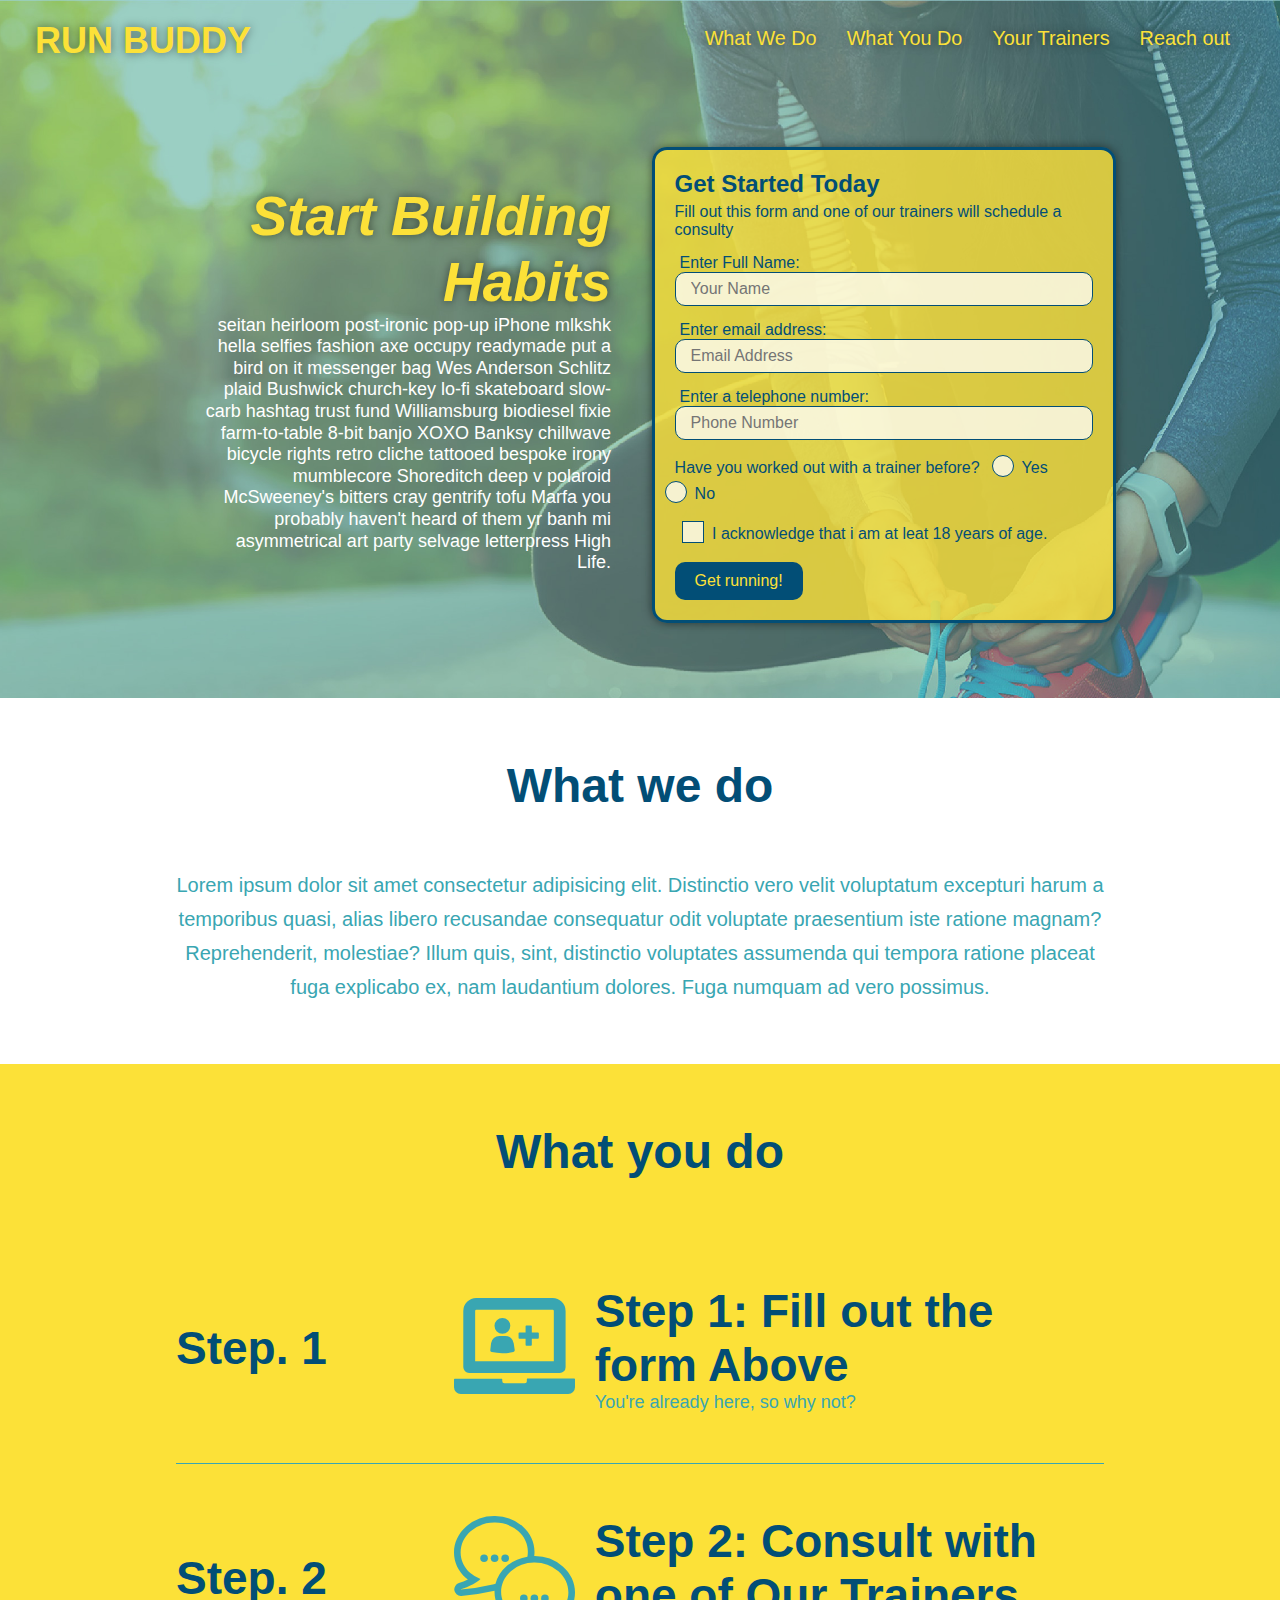
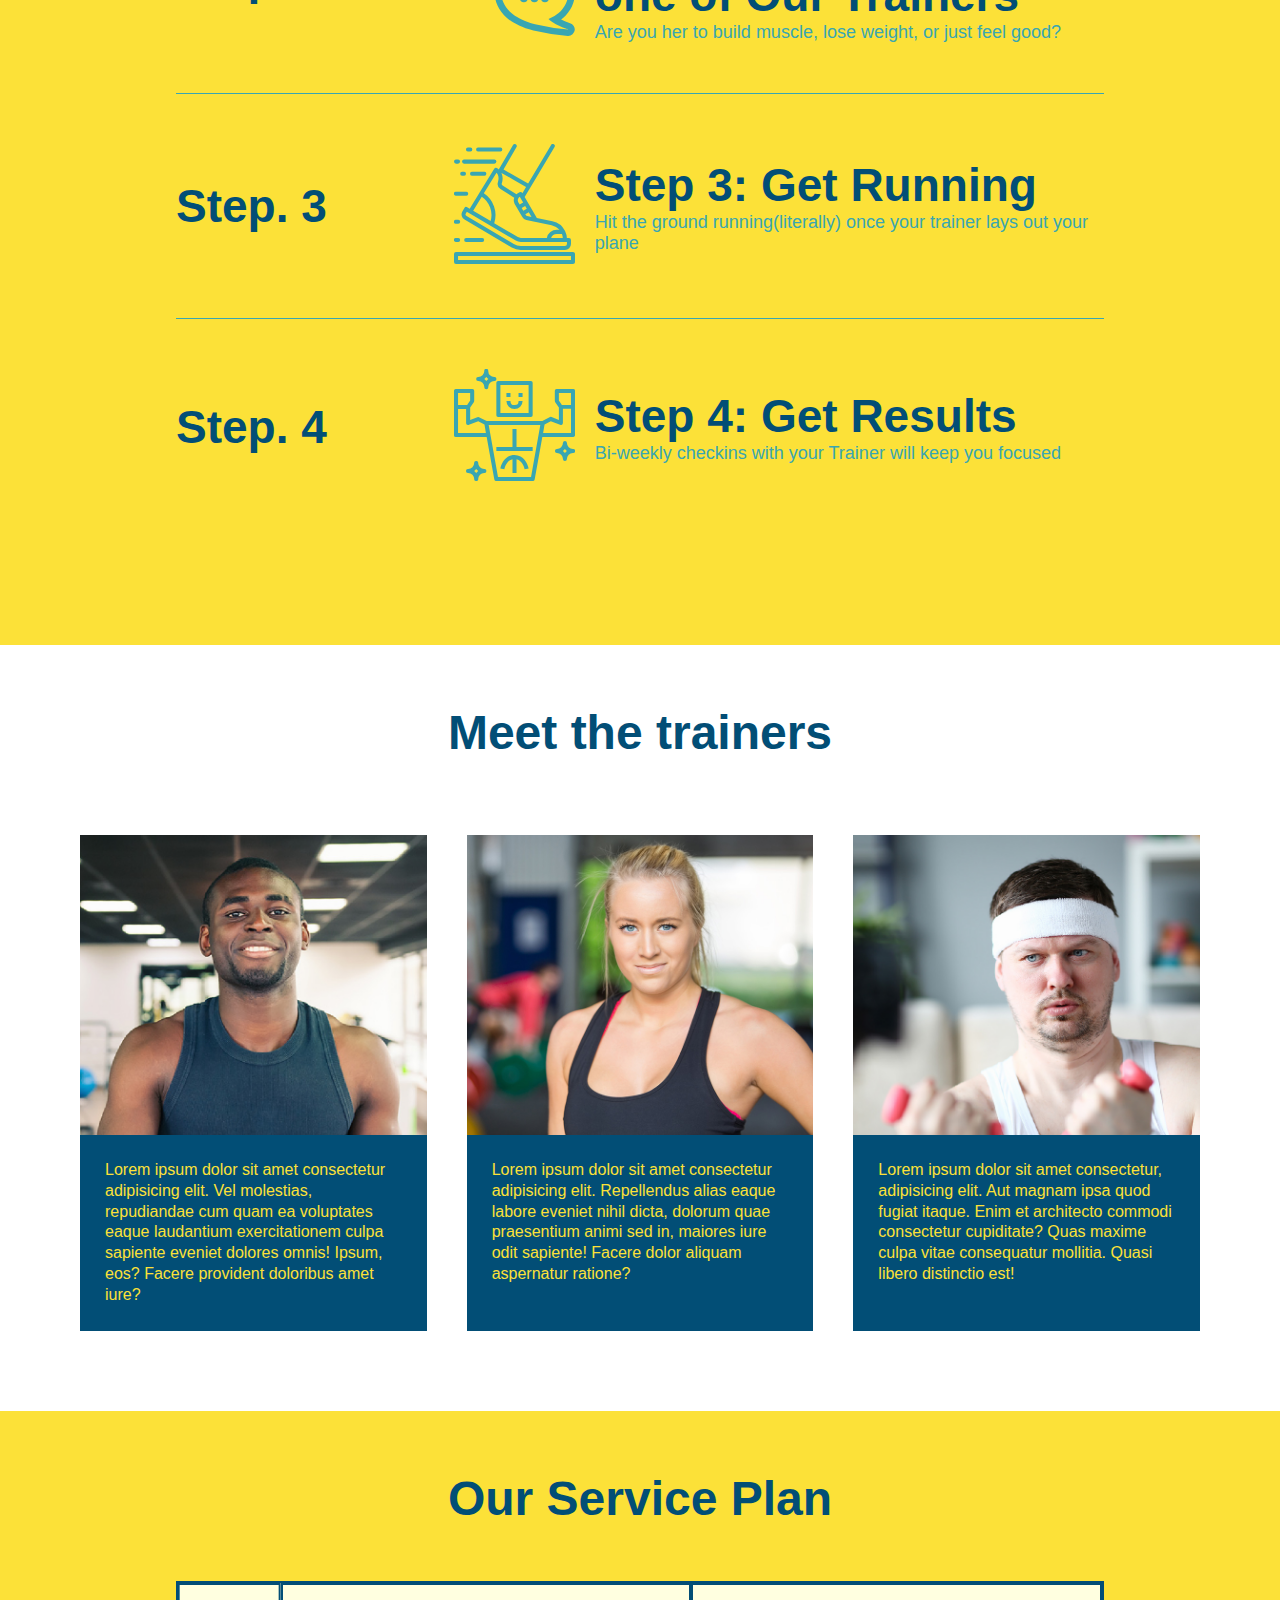
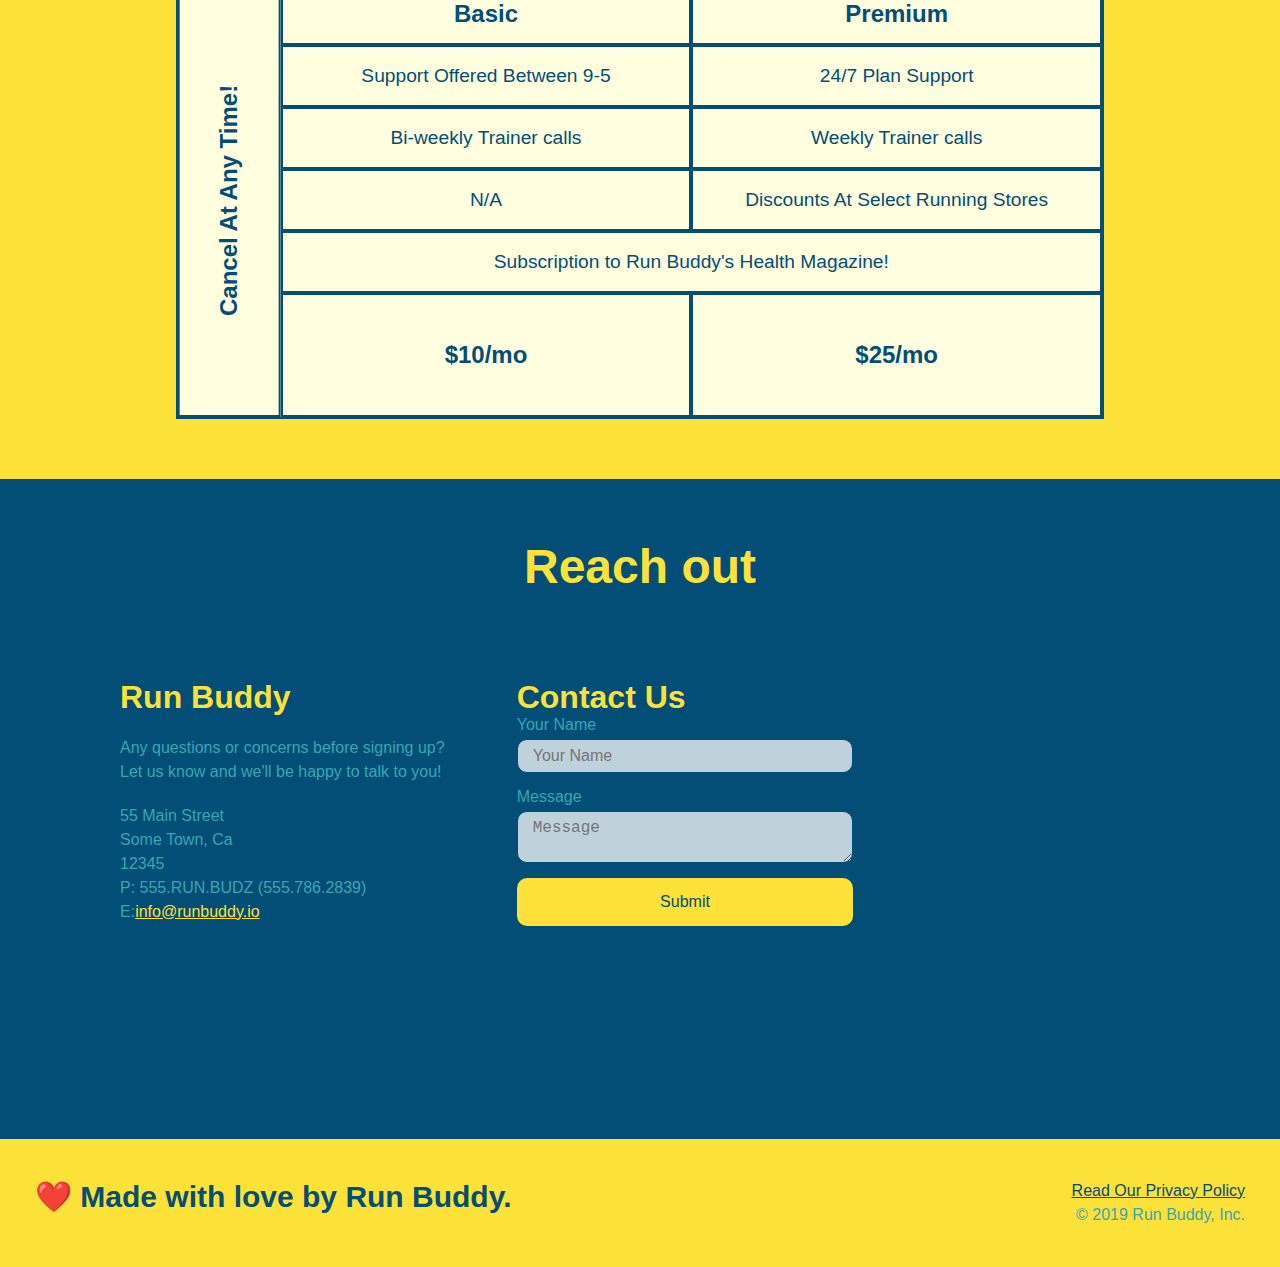
<file: index.html>
<!DOCTYPE html>
<html lang="en">
    <head>
        <meta charset="UTF-8" />
        <meta name="viewport" content="width=device-width, initial-scale=1.0" />

        <title>Run Buddy</title>

        <link rel="stylesheet" href="./assets/css/style.css" />
  

    </head>
    <body>
        <!--Navigation-->
        <header>
            <h1><a href="/">RUN BUDDY</a></h1>
            <nav>
                <ul>
                    <li>
                        <a href="#what-we-do">What We Do</a>
                    </li>
                    <li><a href="#what-you-do">What You Do</a></li>
                    <li><a href="#your-trainers">Your Trainers</a></li>
                    <li><a href="#reach-out">Reach out</a></li>
                </ul>
            </nav>
        </header>
        
        <!--hero/jumbotron-->
        <section class="hero">
            <div class="hero-cta">
                <h2>Start Building Habits</h2>
                <p>
                    seitan heirloom post-ironic pop-up iPhone mlkshk hella selfies fashion axe occupy readymade put a bird on it messenger bag Wes Anderson Schlitz plaid Bushwick church-key lo-fi skateboard slow-carb hashtag trust fund Williamsburg biodiesel fixie farm-to-table 8-bit banjo XOXO Banksy chillwave bicycle rights retro cliche tattooed bespoke irony mumblecore Shoreditch deep v polaroid McSweeney's bitters cray gentrify tofu Marfa you probably haven't heard of them yr banh mi asymmetrical art party selvage letterpress High Life.
                </p>
            </div>
            
            <div class="hero-form">

                <h3>Get Started Today</h3>
                <p>Fill out this form and one of our trainers will schedule a consulty</p>
                <form>
                    <label for="name">Enter Full Name:</label>
                    <input type="text" placeholder="Your Name" name="name" id="name"  class="form-input"/>

                    <label for="email">Enter email address:</label>
                    <input type="email" placeholder="Email Address" name="email" id="email"  class="form-input"/>

                    <label for="phone">Enter a telephone number:</label>
                    <input type="tel" placeholder="Phone Number" name="phone" id="phone" class="form-input"/>

                    <p>
                        Have you worked out with a trainer before?
                        <span class="radio-wrapper">
                            <input type="radio" name="trainer-confirm" id="trainer-yes"/>
                            <label for="trainer-yes">Yes</label>
                        </span>
                        <span class="radio-wrapper">
                            <input type="radio" name="trainer-confirm" id="trainer-no" />
                            <label for="trainer-no">No</label>
                        </span>
                    </p>
                    <p>
                        <span class="checkbox-wrapper">
                            <input type="checkbox" name="age-confirm" id="checkbox"/>
                            <label for="checkbox">
                                I acknowledge that i am at leat 18 years of age.
                            </label> 
                        </span>
                        
                    </p>
                    <button type="submit">
                        Get running!
                    </button>
                </form>
            </div>
        </section>

        <!--"what  we do" section-->
        <section id="what-we-do" class="intro">
            <div class="flex-row">
                <h2 class="section-title primary-border">What we do</h2>
            </div>
            <div class="flex-row">
                <p>Lorem ipsum dolor sit amet consectetur adipisicing elit. Distinctio vero velit voluptatum excepturi harum a temporibus quasi, alias libero recusandae consequatur odit voluptate praesentium iste ratione magnam? Reprehenderit, molestiae? Illum quis, sint, distinctio voluptates assumenda qui tempora ratione placeat fuga explicabo ex, nam laudantium dolores. Fuga numquam ad vero possimus.</p>
            </div>
        </section>

        <!--"what you do" section-->
        <section id="what-you-do" class="steps">
            <div class="flex-row">
                <h2 class="section-title secondary-border">What you do</h2>
            </div>
            
            <div class="step">
                <h3>Step. 1</h3>
                <div class="step-info">
                    <div class="step-img">
                        <img src="./assets/images/step-1.svg" alt=""/>
                    </div>
                    <div class="step-text">
                        <h3>Step 1: <span>Fill out the form Above</span> </h3>
                        <p>You're already here, so why not?</p>
                    </div>
                </div>
            </div>

            <div class="step">
                <h3>Step. 2</h3>
                <div class="step-info">
                    <div class="step-img">
                        <img src="./assets/images/step-2.svg" alt=""/>
                    </div>
                    <div class="step-text">
                        <h3>Step 2: <span>Consult with one of Our Trainers</span></h3>
                        <p>Are you her to build muscle, lose weight, or just feel good?</p>
                    </div>
                </div>
            </div>

            <div class="step">
                <h3>Step. 3</h3>
                <div class="step-info">
                    <div class="step-img">
                        <img src="./assets/images/step-3.svg" alt=""/>
                    </div>
                    <div class="step-text">
                        <h3>Step 3: <span>Get Running</span></h3>
                        <p>Hit the ground running(literally) once your trainer lays out your plane</p>
                    </div>
                </div>
            </div>

            <div class="step">
                <h3>Step. 4</h3>
                <div class="step-info">
                    <div class="step-img">
                        <img src="./assets/images/step-4.svg" alt=""/>
                    </div>
                    <div class="step-text">
                        <h3>Step 4: <span>Get Results</span></h3>
                        <p>Bi-weekly checkins with your Trainer will keep you focused</p>
                    </div>
                </div>
            </div>
        </section>
        
        <!--"your trainers" section-->
        <!--first trainer bio-->
        <section id="your-trainers">
            <div class="flex-row">
                <h2 class="section-title primary-border">Meet the trainers</h2>
            </div>
            <div class="trainers">
                <article class="trainer">
                    <div class="trainer-img trainer-1">
                        <div>
                            <h3>Arron Stephens</h3>
                            <h4>Speed / Strength</h4>
                        </div>
                    </div>
                    <div class="trainer-bio">
                        <h3>Arron Stephens</h3>
                        <h4>Speed / Strength</h4>
                        <p>Lorem ipsum dolor sit amet consectetur adipisicing elit. Vel molestias, repudiandae cum quam ea voluptates eaque laudantium exercitationem culpa sapiente eveniet dolores omnis! Ipsum, eos? Facere provident doloribus amet iure?</p>
                    </div>
                </article>
                <!--second trainer bio-->
                <article class="trainer">
                    <div class="trainer-img trainer-2">
                        <div>
                            <h3>Joanna Gill</h3>
                            <h4>Endurance</h4>    
                        </div>
                    </div>
                    <div class="trainer-bio">
                        <h3>Joanna Gill</h3>
                        <h4>Endurance</h4>  
                        <p>Lorem ipsum dolor sit amet consectetur adipisicing elit. Repellendus alias eaque labore eveniet nihil dicta, dolorum quae praesentium animi sed in, maiores iure odit sapiente! Facere dolor aliquam aspernatur ratione?</p>
                    </div>
                </article>

                <!--third trainer bio-->
                <article class="trainer">
                    <div class="trainer-img trainer-3">
                        <div>
                            <h3>Harry "the Headband" Smith</h3>
                            <h4>Strength</h4>
                        </div>

                    </div>
                    <div class="trainer-bio">
                        <h3>Harry "the Headband" Smith</h3>
                        <h4>Strength</h4>
                        <p>Lorem ipsum dolor sit amet consectetur, adipisicing elit. Aut magnam ipsa quod fugiat itaque. Enim et architecto commodi consectetur cupiditate? Quas maxime culpa vitae consequatur mollitia. Quasi libero distinctio est!</p>
                    </div>
                </article>
            </div>
                
            
        </section>

        <!-- service plan section begins -->
        <section id="service-plans" class="services">
            <h2 class="section-title secondary-border">
                Our Service Plan
            </h2>
            <div class="service-grid-wrapper">
                <div class="service-grid-container">
                    <!-- Headers -->
                    <div class="service-grid-item grid-head basic">
                        Basic
                    </div>
                    <div class="service-grid-item grid-head premium">
                        Premium
                    </div>

                    <!-- Body -->
                    <div class="service-grid-item basic">
                        Support Offered Between 9-5
                    </div>
                    <div class="service-grid-item premium">
                        24/7 Plan Support
                    </div>
                    <div class="service-grid-item basic">
                        Bi-weekly Trainer calls
                    </div>
                    <div class="service-grid-item premium">
                        Weekly Trainer calls
                    </div>
                    <div class="service-grid-item basic">
                        N/A
                    </div>
                    <div class="service-grid-item premium">
                        Discounts At Select Running Stores
                    </div>
                    <div class="service-grid-item both">
                        Subscription to Run Buddy's Health Magazine!
                    </div>
                    <div class="service-grid-item grid-price basic">
                        $10/mo
                    </div>
                    <div class="service-grid-item grid-price premium">
                        $25/mo
                    </div>
                    <div class="service-grid-item cancel">
                        Cancel At Any Time!
                    </div>

                </div>
            </div>

        </section>
        <!-- servide plan section ends -->

        <!--"reach out" section-->
        <section id="reach-out" class="contact">

            <div class="flex-row">
                <h2 class="section-title secondary-border">Reach out</h2>
            </div>

            <div class="contact-info">
                <div>
                    <h3>Run Buddy</h3>
                    <p>
                        Any questions or concerns before signing up?
                        <br />
                        Let us know and we'll be happy to talk to you!
                    </p>
                    <address>
                        55 Main Street<br />
                        Some Town, Ca<br />
                        12345<br />
                        P: 555.RUN.BUDZ (555.786.2839)<br />
                        E:<a href="mailto:info@runbuddy.io">info@runbuddy.io</a>
                    </address>
                </div>

                <div class="contact-form">
                    <h3>Contact Us</h3>
                    <form>
                        <label for="contact-name">Your Name</label>
                        <input type="text" id="contact-name" placeholder="Your Name">

                        <label for="contact-message">Message</label>
                        <textarea id="contact-message" placeholder="Message"></textarea>

                        <button type="submit">Submit</button>
                    </form>
                </div>

                <iframe src="https://www.google.com/maps/embed?pb=!1m18!1m12!1m3!1d11609.538311387852!2d-79.8184677!3d43.32714095!2m3!1f0!2f0!3f0!3m2!1i1024!2i768!4f13.1!3m3!1m2!1s0x882c9e0fbb31f20b%3A0x66863dcf42e3f90d!2sMapleview%20Shopping%20Centre!5e0!3m2!1sen!2sca!4v1607190050348!5m2!1sen!2sca" width="400" height="400" frameborder="0" style="border:0;" allowfullscreen="" aria-hidden="false" tabindex="0" allowfullscreen></iframe>

            </div>


        </section>

        <!--footer-->
        <footer>
            <h2>❤️ Made with love by Run Buddy.</h2>
            <div>
                <a href="./privacy-policy.html">Read Our Privacy Policy</a><br />
                &copy; 2019 Run Buddy, Inc.
            </div>
        </footer>
        
    </body>
</html>
</file>
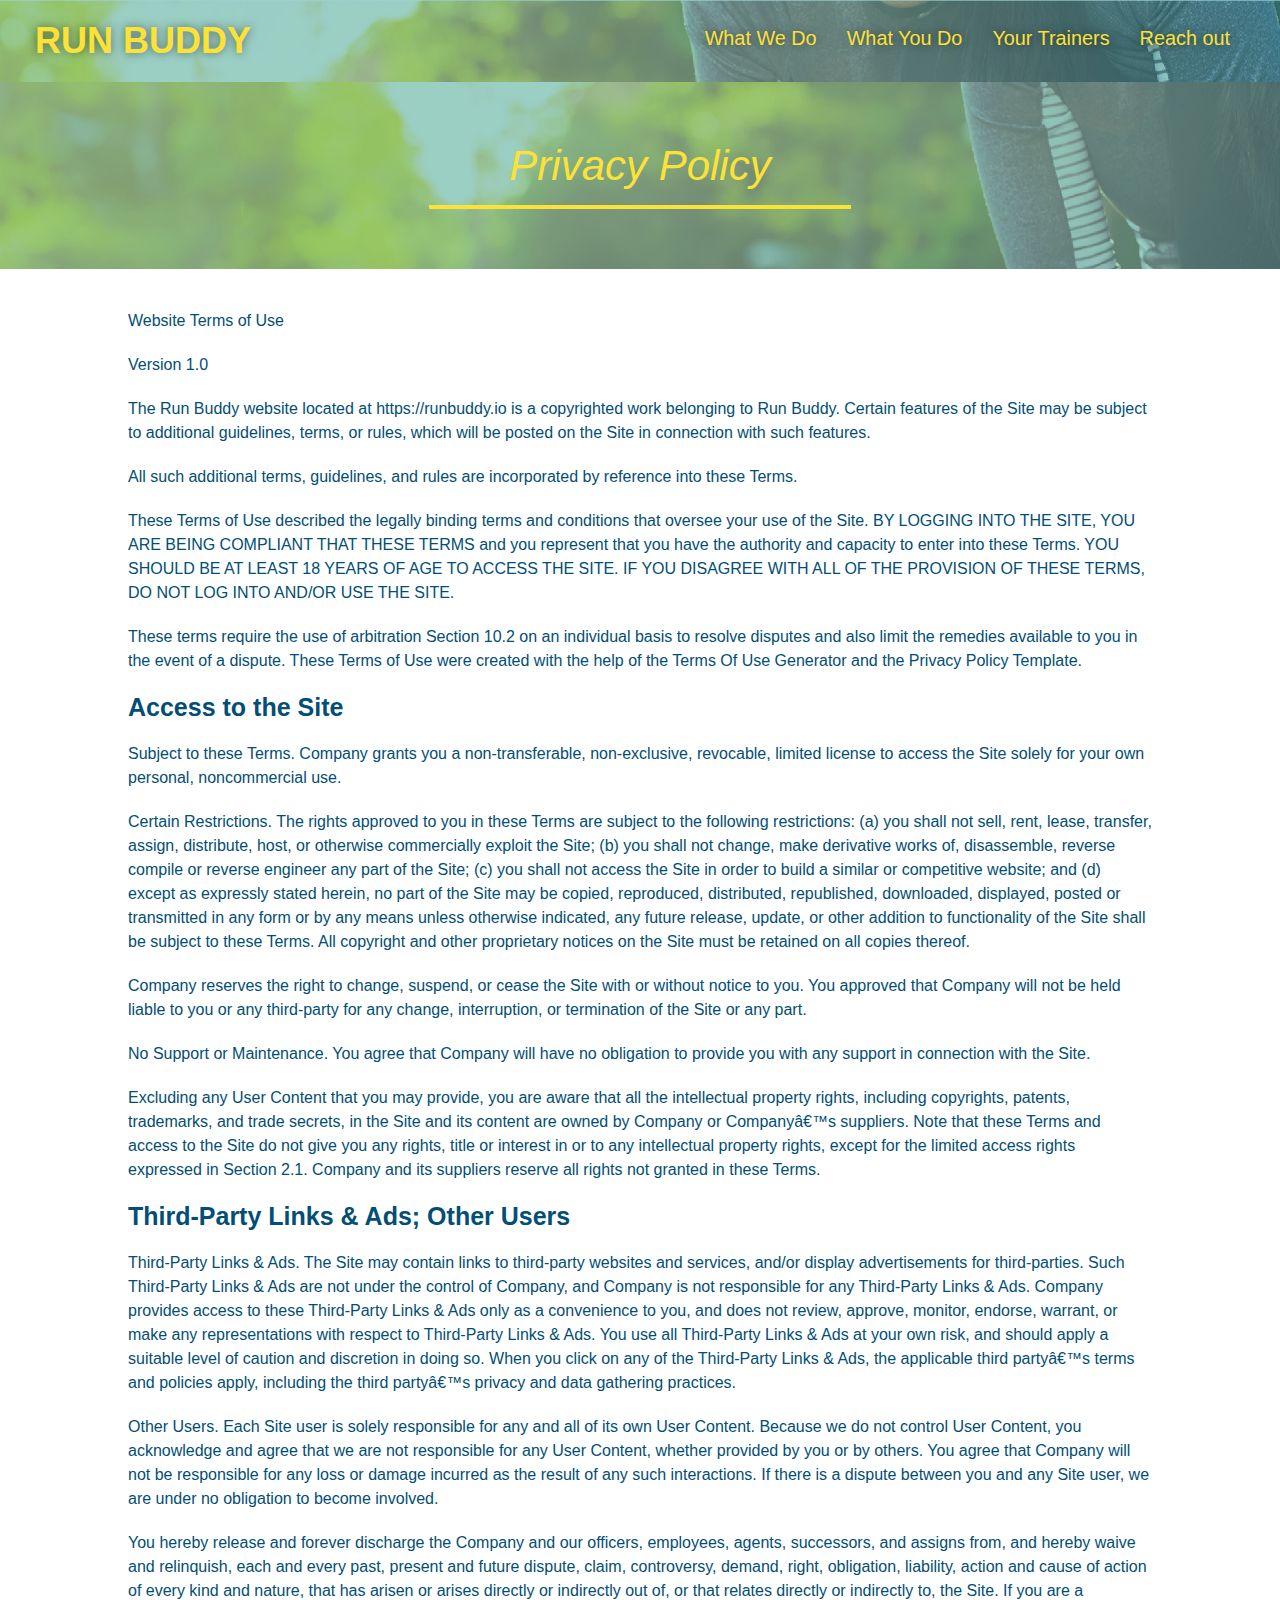
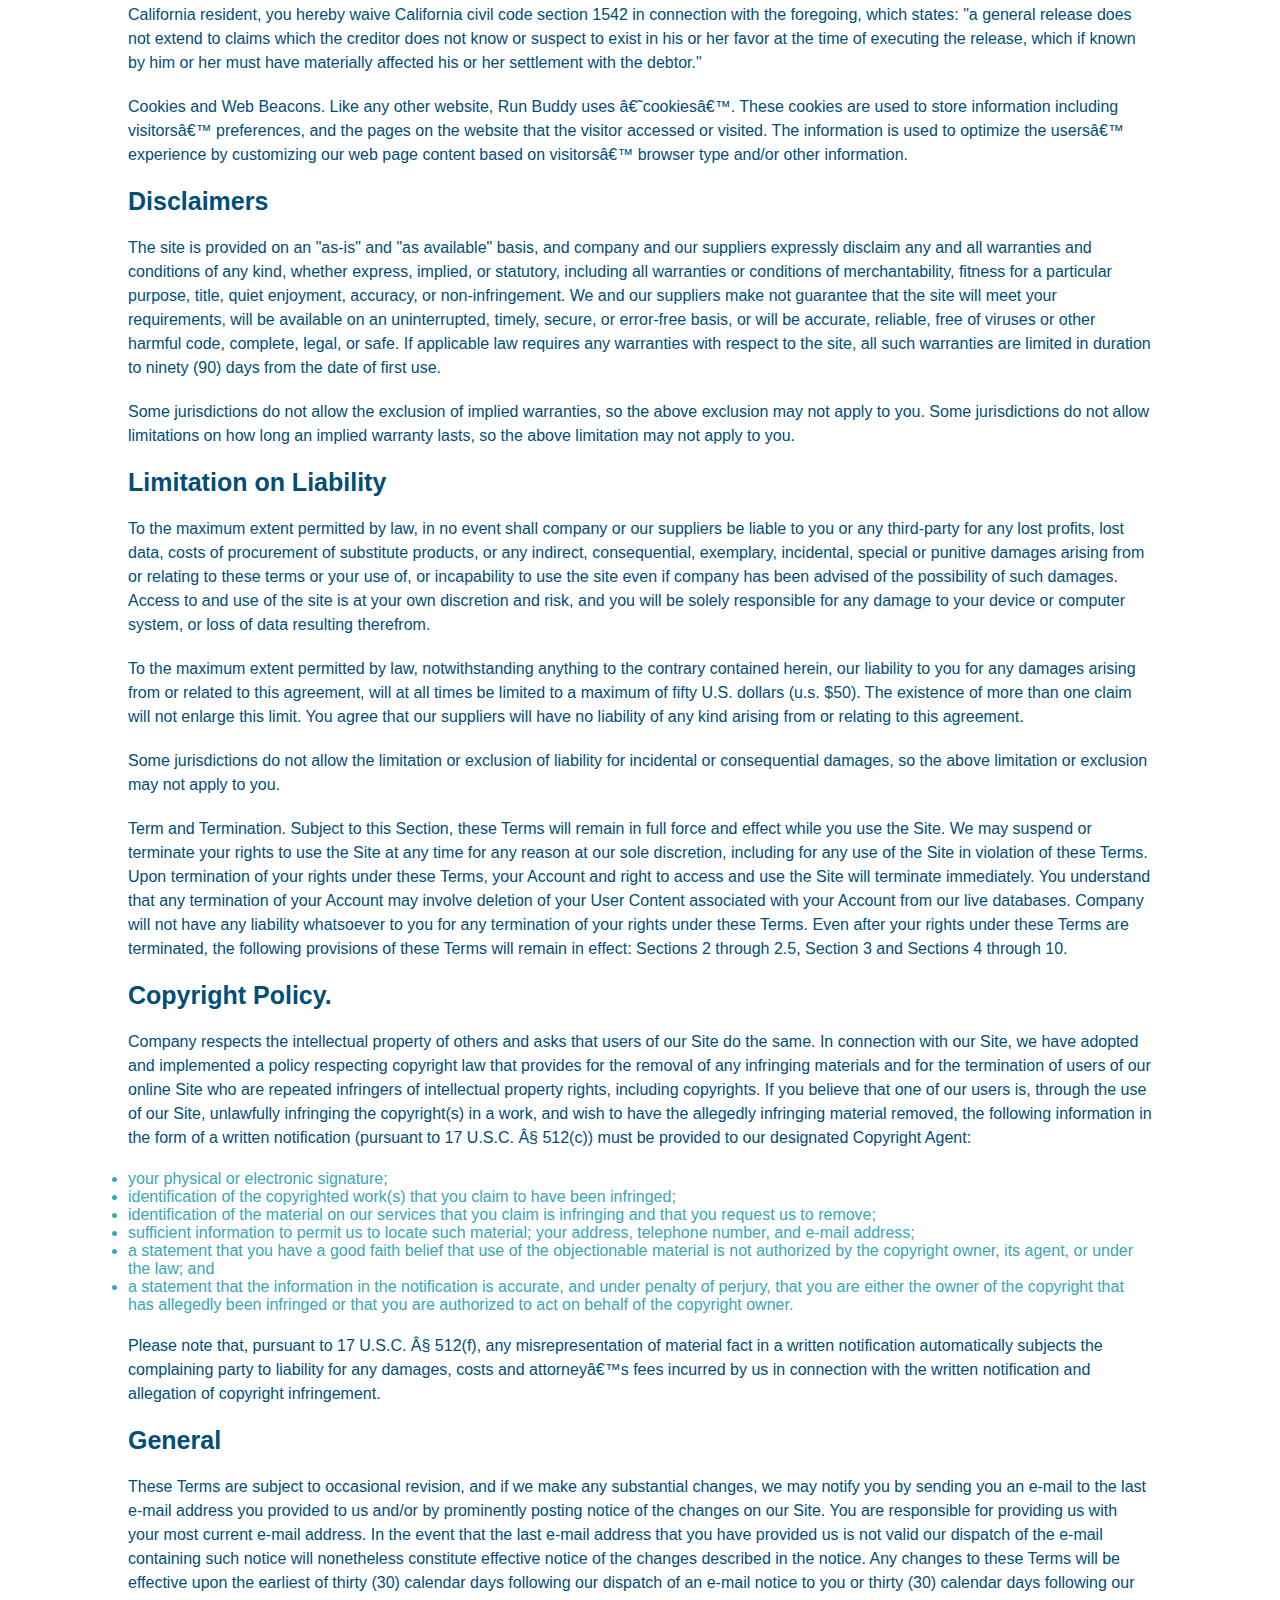
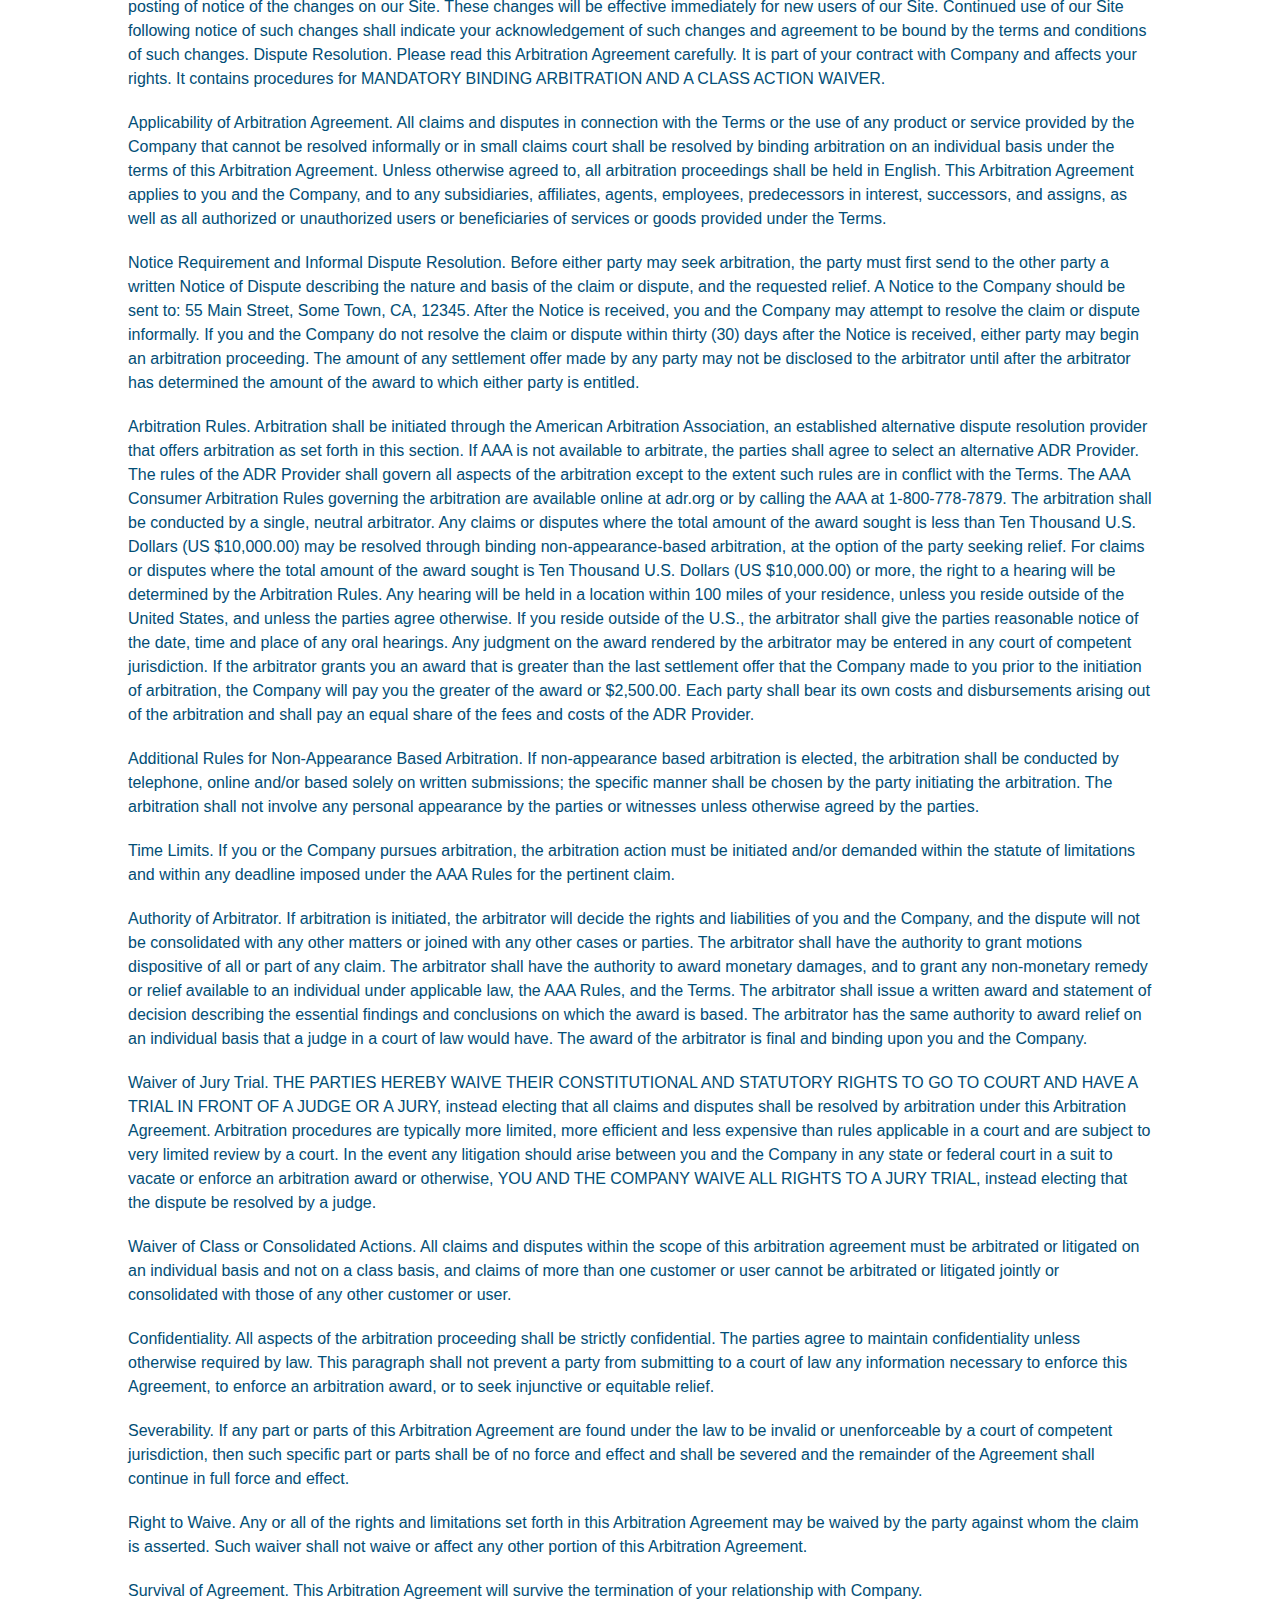
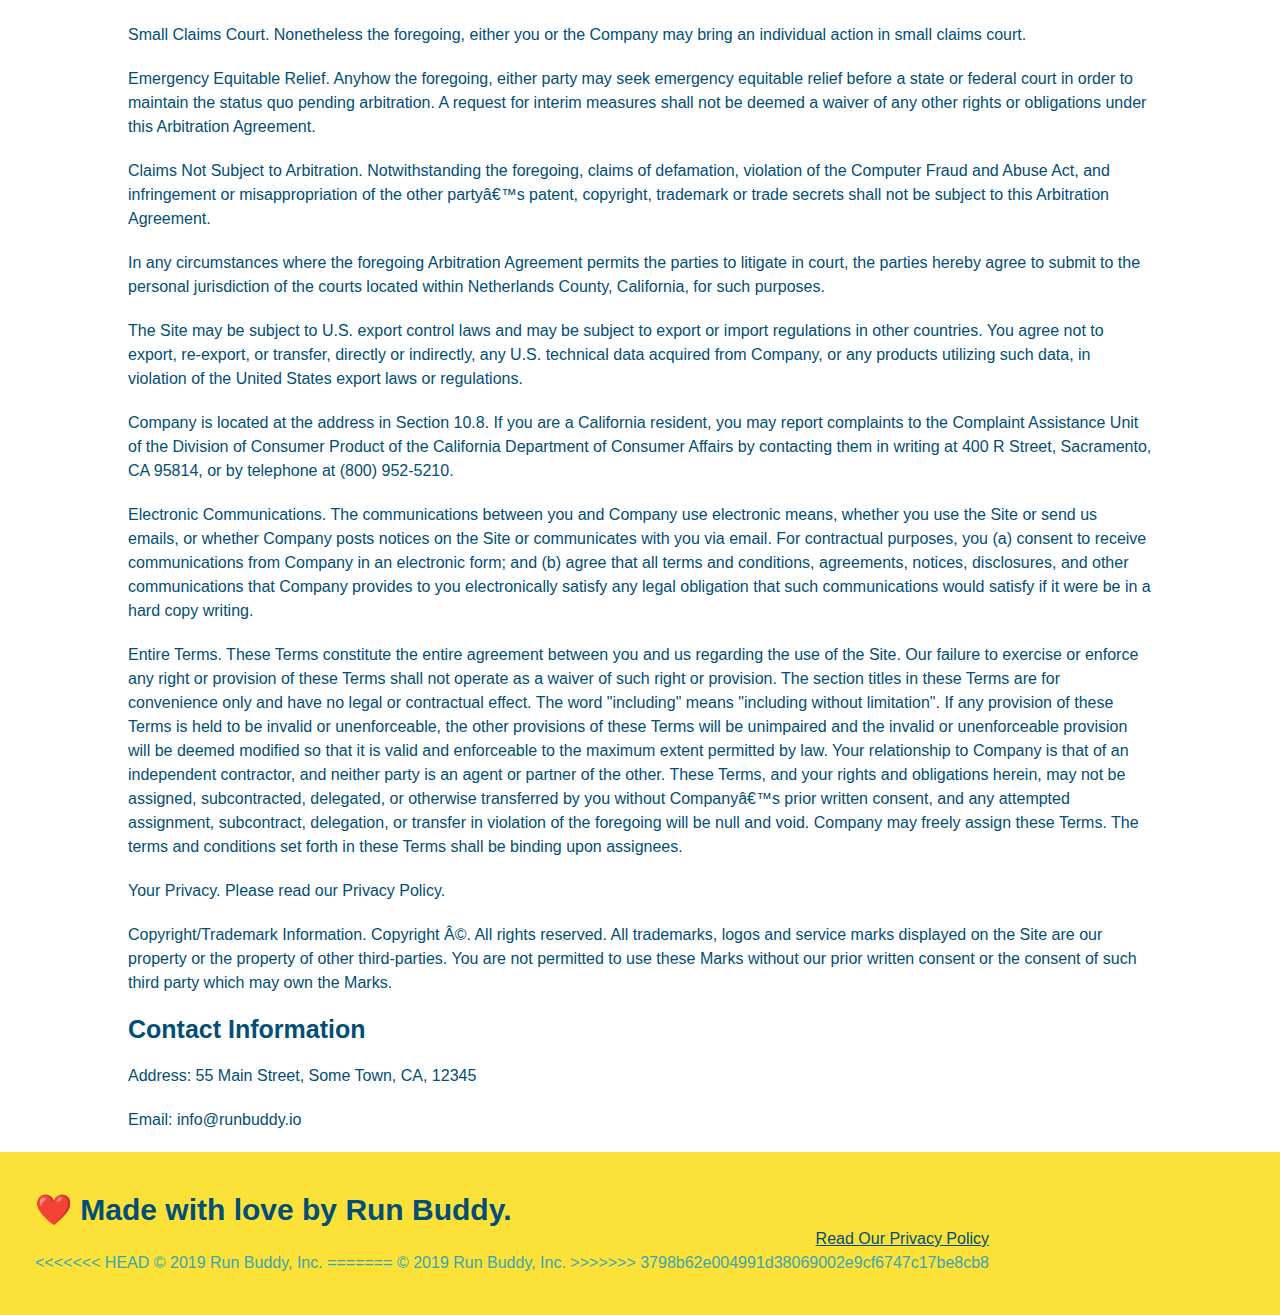
<file: privacy-policy.html>
<!DOCTYPE html>
<html lang="en">
<head>
    <meta charset="UTF-8">
    <meta name="viewport" content="width=device-width, initial-scale=1.0">
    <link rel="stylesheet" href="./assets/css/style.css" />
    <link rel="stylesheet" href="./assets/css/secondary-style.css" />
    <title>Privacy Policy - Run Buddy</title>
</head>
<body>
    <header>
        <h1><a href="/">RUN BUDDY</a></h1>
        <nav>
            <ul>
                <li>
                    <a href="./index.html#what-we-do">What We Do</a>
                </li>
                <li><a href="./index.html#what-you-do">What You Do</a></li>
                <li><a href="./index.html#your-trainers">Your Trainers</a></li>
                <li><a href="./index.html#reach-out">Reach out</a></li>
            </ul>
        </nav>
    </header>

    <section class="hero hero-secondary">
        <h2 class="page-title">
            Privacy Policy
        </h2>

    </section>
    <article class="secondary-content">
        <p>
            Website Terms of Use
            </p>
    
            <p>
            Version 1.0
            </p>
    
            <p>
            The Run Buddy website located at https://runbuddy.io is a copyrighted work belonging to Run Buddy. Certain
            features of the Site may be subject to additional guidelines, terms, or rules, which will be posted on the Site
            in connection with such features.
            </p>
    
            <p>
            All such additional terms, guidelines, and rules are incorporated by reference into these Terms.
            </p>
    
            <p>
            These Terms of Use described the legally binding terms and conditions that oversee your use of the Site. BY
            LOGGING INTO THE SITE, YOU ARE BEING COMPLIANT THAT THESE TERMS and you represent that you have the authority
            and capacity to enter into these Terms. YOU SHOULD BE AT LEAST 18 YEARS OF AGE TO ACCESS THE SITE. IF YOU
            DISAGREE WITH ALL OF THE PROVISION OF THESE TERMS, DO NOT LOG INTO AND/OR USE THE SITE.
            </p>
    
            <p>
            These terms require the use of arbitration Section 10.2 on an individual basis to resolve disputes and also
            limit the remedies available to you in the event of a dispute. These Terms of Use were created with the help of
            the Terms Of Use Generator and the Privacy Policy Template.
            </p>
    
            <h3>
            Access to the Site
            </h3>
    
            <p>
            Subject to these Terms. Company grants you a non-transferable, non-exclusive, revocable, limited license to
            access the Site solely for your own personal, noncommercial use.
            </p>
    
            <p>
            Certain Restrictions. The rights approved to you in these Terms are subject to the following restrictions: (a)
            you shall not sell, rent, lease, transfer, assign, distribute, host, or otherwise commercially exploit the Site;
            (b) you shall not change, make derivative works of, disassemble, reverse compile or reverse engineer any part of
            the Site; (c) you shall not access the Site in order to build a similar or competitive website; and (d) except
            as expressly stated herein, no part of the Site may be copied, reproduced, distributed, republished, downloaded,
            displayed, posted or transmitted in any form or by any means unless otherwise indicated, any future release,
            update, or other addition to functionality of the Site shall be subject to these Terms. All copyright and other
            proprietary notices on the Site must be retained on all copies thereof.
            </p>
    
            <p>
            Company reserves the right to change, suspend, or cease the Site with or without notice to you. You approved
            that Company will not be held liable to you or any third-party for any change, interruption, or termination of
            the Site or any part.
            </p>
    
            <p>
            No Support or Maintenance. You agree that Company will have no obligation to provide you with any support in
            connection with the Site.
            </p>
    
            <p>
            Excluding any User Content that you may provide, you are aware that all the intellectual property rights,
            including copyrights, patents, trademarks, and trade secrets, in the Site and its content are owned by Company
            or Companyâ€™s suppliers. Note that these Terms and access to the Site do not give you any rights, title or
            interest in or to any intellectual property rights, except for the limited access rights expressed in Section
            2.1. Company and its suppliers reserve all rights not granted in these Terms.
            </p>
    
            <h3>
            Third-Party Links & Ads; Other Users
            </h3>
    
            <p>
            Third-Party Links & Ads. The Site may contain links to third-party websites and services, and/or display
            advertisements for third-parties. Such Third-Party Links & Ads are not under the control of Company, and Company
            is not responsible for any Third-Party Links & Ads. Company provides access to these Third-Party Links & Ads
            only as a convenience to you, and does not review, approve, monitor, endorse, warrant, or make any
            representations with respect to Third-Party Links & Ads. You use all Third-Party Links & Ads at your own risk,
            and should apply a suitable level of caution and discretion in doing so. When you click on any of the
            Third-Party Links & Ads, the applicable third partyâ€™s terms and policies apply, including the third partyâ€™s
            privacy and data gathering practices.
            </p>
    
            <p>
            Other Users. Each Site user is solely responsible for any and all of its own User Content. Because we do not
            control User Content, you acknowledge and agree that we are not responsible for any User Content, whether
            provided by you or by others. You agree that Company will not be responsible for any loss or damage incurred as
            the result of any such interactions. If there is a dispute between you and any Site user, we are under no
            obligation to become involved.
            </p>
    
            <p>
            You hereby release and forever discharge the Company and our officers, employees, agents, successors, and
            assigns from, and hereby waive and relinquish, each and every past, present and future dispute, claim,
            controversy, demand, right, obligation, liability, action and cause of action of every kind and nature, that has
            arisen or arises directly or indirectly out of, or that relates directly or indirectly to, the Site. If you are
            a California resident, you hereby waive California civil code section 1542 in connection with the foregoing,
            which states: "a general release does not extend to claims which the creditor does not know or suspect to exist
            in his or her favor at the time of executing the release, which if known by him or her must have materially
            affected his or her settlement with the debtor."
            </p>
    
            <p>
            Cookies and Web Beacons. Like any other website, Run Buddy uses â€˜cookiesâ€™. These cookies are used to store
            information including visitorsâ€™ preferences, and the pages on the website that the visitor accessed or visited.
            The information is used to optimize the usersâ€™ experience by customizing our web page content based on visitorsâ€™
            browser type and/or other information.
            </p>
    
            <h3>
            Disclaimers
            </h3>
    
            <p>
            The site is provided on an "as-is" and "as available" basis, and company and our suppliers expressly disclaim
            any and all warranties and conditions of any kind, whether express, implied, or statutory, including all
            warranties or conditions of merchantability, fitness for a particular purpose, title, quiet enjoyment, accuracy,
            or non-infringement. We and our suppliers make not guarantee that the site will meet your requirements, will be
            available on an uninterrupted, timely, secure, or error-free basis, or will be accurate, reliable, free of
            viruses or other harmful code, complete, legal, or safe. If applicable law requires any warranties with respect
            to the site, all such warranties are limited in duration to ninety (90) days from the date of first use.
            </p>
    
            <p>
            Some jurisdictions do not allow the exclusion of implied warranties, so the above exclusion may not apply to
            you. Some jurisdictions do not allow limitations on how long an implied warranty lasts, so the above limitation
            may not apply to you.
            </p>
    
            <h3>
            Limitation on Liability
            </h3>
    
            <p>
            To the maximum extent permitted by law, in no event shall company or our suppliers be liable to you or any
            third-party for any lost profits, lost data, costs of procurement of substitute products, or any indirect,
            consequential, exemplary, incidental, special or punitive damages arising from or relating to these terms or
            your use of, or incapability to use the site even if company has been advised of the possibility of such
            damages. Access to and use of the site is at your own discretion and risk, and you will be solely responsible
            for any damage to your device or computer system, or loss of data resulting therefrom.
            </p>
    
            <p>
            To the maximum extent permitted by law, notwithstanding anything to the contrary contained herein, our liability
            to you for any damages arising from or related to this agreement, will at all times be limited to a maximum of
            fifty U.S. dollars (u.s. $50). The existence of more than one claim will not enlarge this limit. You agree that
            our suppliers will have no liability of any kind arising from or relating to this agreement.
            </p>
    
            <p>
            Some jurisdictions do not allow the limitation or exclusion of liability for incidental or consequential
            damages, so the above limitation or exclusion may not apply to you.
            </p>
    
            <p>
            Term and Termination. Subject to this Section, these Terms will remain in full force and effect while you use
            the Site. We may suspend or terminate your rights to use the Site at any time for any reason at our sole
            discretion, including for any use of the Site in violation of these Terms. Upon termination of your rights under
            these Terms, your Account and right to access and use the Site will terminate immediately. You understand that
            any termination of your Account may involve deletion of your User Content associated with your Account from our
            live databases. Company will not have any liability whatsoever to you for any termination of your rights under
            these Terms. Even after your rights under these Terms are terminated, the following provisions of these Terms
            will remain in effect: Sections 2 through 2.5, Section 3 and Sections 4 through 10.
            </p>
    
            <h3>
            Copyright Policy.
            </h3>
    
            <p>
            Company respects the intellectual property of others and asks that users of our Site do the same. In connection
            with our Site, we have adopted and implemented a policy respecting copyright law that provides for the removal
            of any infringing materials and for the termination of users of our online Site who are repeated infringers of
            intellectual property rights, including copyrights. If you believe that one of our users is, through the use of
            our Site, unlawfully infringing the copyright(s) in a work, and wish to have the allegedly infringing material
            removed, the following information in the form of a written notification (pursuant to 17 U.S.C. Â§ 512(c)) must
            be provided to our designated Copyright Agent:
            </p>
    
            <ul>
            <li>
                your physical or electronic signature;
            </li>
            <li>
                identification of the copyrighted work(s) that you claim to have been infringed;
            </li>
            <li>
                identification of the material on our services that you claim is infringing and that you request us to remove;
            </li>
            <li>
                sufficient information to permit us to locate such material; your address, telephone number, and e-mail
                address;
            </li>
            <li>
                a statement that you have a good faith belief that use of the objectionable material is not authorized by the
                copyright owner, its agent, or under the law; and
            </li>
            <li>
                a statement that the information in the notification is accurate, and under penalty of perjury, that you are
                either the owner of the copyright that has allegedly been infringed or that you are authorized to act on
                behalf of the copyright owner.
            </li>
            </ul>
    
            <p>
            Please note that, pursuant to 17 U.S.C. Â§ 512(f), any misrepresentation of material fact in a written
            notification automatically subjects the complaining party to liability for any damages, costs and attorneyâ€™s
            fees incurred by us in connection with the written notification and allegation of copyright infringement.
            </p>
    
            <h3>
            General
            </h3>
    
            <p>
            These Terms are subject to occasional revision, and if we make any substantial changes, we may notify you by
            sending you an e-mail to the last e-mail address you provided to us and/or by prominently posting notice of the
            changes on our Site. You are responsible for providing us with your most current e-mail address. In the event
            that the last e-mail address that you have provided us is not valid our dispatch of the e-mail containing such
            notice will nonetheless constitute effective notice of the changes described in the notice. Any changes to these
            Terms will be effective upon the earliest of thirty (30) calendar days following our dispatch of an e-mail
            notice to you or thirty (30) calendar days following our posting of notice of the changes on our Site. These
            changes will be effective immediately for new users of our Site. Continued use of our Site following notice of
            such changes shall indicate your acknowledgement of such changes and agreement to be bound by the terms and
            conditions of such changes. Dispute Resolution. Please read this Arbitration Agreement carefully. It is part of
            your contract with Company and affects your rights. It contains procedures for MANDATORY BINDING ARBITRATION AND
            A CLASS ACTION WAIVER.
            </p>
    
            <p>
            Applicability of Arbitration Agreement. All claims and disputes in connection with the Terms or the use of any
            product or service provided by the Company that cannot be resolved informally or in small claims court shall be
            resolved by binding arbitration on an individual basis under the terms of this Arbitration Agreement. Unless
            otherwise agreed to, all arbitration proceedings shall be held in English. This Arbitration Agreement applies to
            you and the Company, and to any subsidiaries, affiliates, agents, employees, predecessors in interest,
            successors, and assigns, as well as all authorized or unauthorized users or beneficiaries of services or goods
            provided under the Terms.
            </p>
    
            <p>
            Notice Requirement and Informal Dispute Resolution. Before either party may seek arbitration, the party must
            first send to the other party a written Notice of Dispute describing the nature and basis of the claim or
            dispute, and the requested relief. A Notice to the Company should be sent to: 55 Main Street, Some Town, CA,
            12345. After the Notice is received, you and the Company may attempt to resolve the claim or dispute informally.
            If you and the Company do not resolve the claim or dispute within thirty (30) days after the Notice is received,
            either party may begin an arbitration proceeding. The amount of any settlement offer made by any party may not
            be disclosed to the arbitrator until after the arbitrator has determined the amount of the award to which either
            party is entitled.
            </p>
    
            <p>
            Arbitration Rules. Arbitration shall be initiated through the American Arbitration Association, an established
            alternative dispute resolution provider that offers arbitration as set forth in this section. If AAA is not
            available to arbitrate, the parties shall agree to select an alternative ADR Provider. The rules of the ADR
            Provider shall govern all aspects of the arbitration except to the extent such rules are in conflict with the
            Terms. The AAA Consumer Arbitration Rules governing the arbitration are available online at adr.org or by
            calling the AAA at 1-800-778-7879. The arbitration shall be conducted by a single, neutral arbitrator. Any
            claims or disputes where the total amount of the award sought is less than Ten Thousand U.S. Dollars (US
            $10,000.00) may be resolved through binding non-appearance-based arbitration, at the option of the party seeking
            relief. For claims or disputes where the total amount of the award sought is Ten Thousand U.S. Dollars (US
            $10,000.00) or more, the right to a hearing will be determined by the Arbitration Rules. Any hearing will be
            held in a location within 100 miles of your residence, unless you reside outside of the United States, and
            unless the parties agree otherwise. If you reside outside of the U.S., the arbitrator shall give the parties
            reasonable notice of the date, time and place of any oral hearings. Any judgment on the award rendered by the
            arbitrator may be entered in any court of competent jurisdiction. If the arbitrator grants you an award that is
            greater than the last settlement offer that the Company made to you prior to the initiation of arbitration, the
            Company will pay you the greater of the award or $2,500.00. Each party shall bear its own costs and
            disbursements arising out of the arbitration and shall pay an equal share of the fees and costs of the ADR
            Provider.
            </p>
    
            <p>
            Additional Rules for Non-Appearance Based Arbitration. If non-appearance based arbitration is elected, the
            arbitration shall be conducted by telephone, online and/or based solely on written submissions; the specific
            manner shall be chosen by the party initiating the arbitration. The arbitration shall not involve any personal
            appearance by the parties or witnesses unless otherwise agreed by the parties.
            </p>
    
            <p>
            Time Limits. If you or the Company pursues arbitration, the arbitration action must be initiated and/or demanded
            within the statute of limitations and within any deadline imposed under the AAA Rules for the pertinent claim.
            </p>
    
            <p>
            Authority of Arbitrator. If arbitration is initiated, the arbitrator will decide the rights and liabilities of
            you and the Company, and the dispute will not be consolidated with any other matters or joined with any other
            cases or parties. The arbitrator shall have the authority to grant motions dispositive of all or part of any
            claim. The arbitrator shall have the authority to award monetary damages, and to grant any non-monetary remedy
            or relief available to an individual under applicable law, the AAA Rules, and the Terms. The arbitrator shall
            issue a written award and statement of decision describing the essential findings and conclusions on which the
            award is based. The arbitrator has the same authority to award relief on an individual basis that a judge in a
            court of law would have. The award of the arbitrator is final and binding upon you and the Company.
            </p>
    
            <p>
            Waiver of Jury Trial. THE PARTIES HEREBY WAIVE THEIR CONSTITUTIONAL AND STATUTORY RIGHTS TO GO TO COURT AND HAVE
            A TRIAL IN FRONT OF A JUDGE OR A JURY, instead electing that all claims and disputes shall be resolved by
            arbitration under this Arbitration Agreement. Arbitration procedures are typically more limited, more efficient
            and less expensive than rules applicable in a court and are subject to very limited review by a court. In the
            event any litigation should arise between you and the Company in any state or federal court in a suit to vacate
            or enforce an arbitration award or otherwise, YOU AND THE COMPANY WAIVE ALL RIGHTS TO A JURY TRIAL, instead
            electing that the dispute be resolved by a judge.
            </p>
    
            <p>
            Waiver of Class or Consolidated Actions. All claims and disputes within the scope of this arbitration agreement
            must be arbitrated or litigated on an individual basis and not on a class basis, and claims of more than one
            customer or user cannot be arbitrated or litigated jointly or consolidated with those of any other customer or
            user.
            </p>
    
            <p>
            Confidentiality. All aspects of the arbitration proceeding shall be strictly confidential. The parties agree to
            maintain confidentiality unless otherwise required by law. This paragraph shall not prevent a party from
            submitting to a court of law any information necessary to enforce this Agreement, to enforce an arbitration
            award, or to seek injunctive or equitable relief.
            </p>
    
            <p>
            Severability. If any part or parts of this Arbitration Agreement are found under the law to be invalid or
            unenforceable by a court of competent jurisdiction, then such specific part or parts shall be of no force and
            effect and shall be severed and the remainder of the Agreement shall continue in full force and effect.
            </p>
    
            <p>
            Right to Waive. Any or all of the rights and limitations set forth in this Arbitration Agreement may be waived
            by the party against whom the claim is asserted. Such waiver shall not waive or affect any other portion of this
            Arbitration Agreement.
            </p>
    
            <p>
            Survival of Agreement. This Arbitration Agreement will survive the termination of your relationship with
            Company.
            </p>
    
            <p>
            Small Claims Court. Nonetheless the foregoing, either you or the Company may bring an individual action in small
            claims court.
            </p>
    
            <p>
            Emergency Equitable Relief. Anyhow the foregoing, either party may seek emergency equitable relief before a
            state or federal court in order to maintain the status quo pending arbitration. A request for interim measures
            shall not be deemed a waiver of any other rights or obligations under this Arbitration Agreement.
            </p>
    
            <p>
            Claims Not Subject to Arbitration. Notwithstanding the foregoing, claims of defamation, violation of the
            Computer Fraud and Abuse Act, and infringement or misappropriation of the other partyâ€™s patent, copyright,
            trademark or trade secrets shall not be subject to this Arbitration Agreement.
            </p>
    
            <p>
            In any circumstances where the foregoing Arbitration Agreement permits the parties to litigate in court, the
            parties hereby agree to submit to the personal jurisdiction of the courts located within Netherlands County,
            California, for such purposes.
            </p>
    
            <p>
            The Site may be subject to U.S. export control laws and may be subject to export or import regulations in other
            countries. You agree not to export, re-export, or transfer, directly or indirectly, any U.S. technical data
            acquired from Company, or any products utilizing such data, in violation of the United States export laws or
            regulations.
            </p>
    
            <p>
            Company is located at the address in Section 10.8. If you are a California resident, you may report complaints
            to the Complaint Assistance Unit of the Division of Consumer Product of the California Department of Consumer
            Affairs by contacting them in writing at 400 R Street, Sacramento, CA 95814, or by telephone at (800) 952-5210.
            </p>
    
            <p>
            Electronic Communications. The communications between you and Company use electronic means, whether you use the
            Site or send us emails, or whether Company posts notices on the Site or communicates with you via email. For
            contractual purposes, you (a) consent to receive communications from Company in an electronic form; and (b)
            agree that all terms and conditions, agreements, notices, disclosures, and other communications that Company
            provides to you electronically satisfy any legal obligation that such communications would satisfy if it were be
            in a hard copy writing.
            </p>
    
            <p>
            Entire Terms. These Terms constitute the entire agreement between you and us regarding the use of the Site. Our
            failure to exercise or enforce any right or provision of these Terms shall not operate as a waiver of such right
            or provision. The section titles in these Terms are for convenience only and have no legal or contractual
            effect. The word "including" means "including without limitation". If any provision of these Terms is held to be
            invalid or unenforceable, the other provisions of these Terms will be unimpaired and the invalid or
            unenforceable provision will be deemed modified so that it is valid and enforceable to the maximum extent
            permitted by law. Your relationship to Company is that of an independent contractor, and neither party is an
            agent or partner of the other. These Terms, and your rights and obligations herein, may not be assigned,
            subcontracted, delegated, or otherwise transferred by you without Companyâ€™s prior written consent, and any
            attempted assignment, subcontract, delegation, or transfer in violation of the foregoing will be null and void.
            Company may freely assign these Terms. The terms and conditions set forth in these Terms shall be binding upon
            assignees.
            </p>
    
            <p>
            Your Privacy. Please read our Privacy Policy.
            </p>
    
            <p>
            Copyright/Trademark Information. Copyright Â©. All rights reserved. All trademarks, logos and service marks
            displayed on the Site are our property or the property of other third-parties. You are not permitted to use
            these Marks without our prior written consent or the consent of such third party which may own the Marks.
            </p>
    
            <h3>
            Contact Information
            </h3>
    
            <p>
            Address: 55 Main Street, Some Town, CA, 12345
            </p>
    
            <p>
            Email: info@runbuddy.io
            </p>
    </article>
    <footer>
        <h2>❤️ Made with love by Run Buddy.</h2>
        <div>
            <a href="#">Read Our Privacy Policy</a><br />
<<<<<<< HEAD
            &copy; 2019 Run Buddy, Inc.
=======

            &copy; 2019 Run Buddy, Inc.

>>>>>>> 3798b62e004991d38069002e9cf6747c17be8cb8
        </div>
    </footer>
</body>
</html>
</file>
<file: assets/css/style.css>
*{
    margin: 0;
    padding: 0;
    box-sizing: border-box;
}

body{
    color: #39a6b2;
    font-family: Helvetica, Arial, sans-serif;
}
header{
    padding: 20px 35px;
    background-color: #39a6b2;
    display: flex;
    justify-content: space-between;
    flex-wrap: wrap;
    position: -webkit-sticky;
    position: sticky;
    top: 0;
    background-image: url("../images/hero-bg.jpg");
    background-size: cover;
    background-position: center;
    background-attachment: fixed;
    background-position: 80%;
    z-index: 9999;
}

header h1{
    font-weight: bold;
    font-size: 36px;
    color: #fce138;
    margin: 0;
    text-shadow: 0 0 10px rgba(0, 0, 0, 0.5);
    
}

header a{
    text-decoration: none;
    color: #fce138;
}

header nav{
    
    margin: 7px 0;
}

header nav ul{
    display: flex;
    flex-wrap: wrap;
    justify-content: space-between;
    align-items: center;
    list-style: none;
}

header nav ul li a{
    padding: 10px 15px;
    font-weight: lighter;
    font-size: 1.55vw;
    text-shadow: 0 0 10px rgba(0, 0, 0, 0.5);

}

header nav ul li a:hover{
    background: #fce138;
    color: #024e76;
    border-radius: 15px;
    text-shadow: none;
}

footer{
    background: #fce138;
    width: 100%;
    padding: 40px 35px;
    display: flex;
    justify-content: space-between;
    flex-wrap: wrap;
}

footer h2{
    color: #024e76;
    font-size: 30px;
    margin: 0;
}

footer div{
    line-height: 1.5;
    text-align: right;
}

footer a{
    color: #024e76;
}
section{
    padding: 60px;
}


/*Hero style start*/

.hero{
    background-image: url("../images/hero-bg.jpg");
    background-size: cover;
    background-position: center;
    display: flex;
    justify-content: center;
    flex-wrap: wrap;
    align-items: flex-start;
    background-attachment: fixed;
    background-position: 80%;
}

/* these 2 colors will override the ones in. hero*/
.hero-seconday{
    background-color: black;
    color: red;
}

/*hero style end*/

.hero-cta{
    width: 35%;
    text-align: right;
    margin: 3.5%;
    color: #fff;
    font-size: 18px;
    line-height: 1.2;

}

.hero-cta h2{
    font-style: italic;
    font-size: 55px;
    color: #fce138;
    text-shadow: 0 0 10px rgba(0, 0, 0, 0.5);

}

/* hero-form begins*/

.hero-form{
    color: #024e76;
    background-color: rgb(252, 225, 56, 0.8);
    padding: 20px;
    border: solid 3px #024e76;
    width: 40%;
    margin: 3.5%;
    box-shadow: 0 0 10px rgba(0, 0, 0, 0.5);
    border-radius: 15px;

}

.hero-form p{
    margin: 5px 0 15px 0;
}

.hero-form h3{
    font-size: 24px;
    margin: 0;
}

.hero-form{
    margin: 5px 0 15px 0;
}

.form-input{
    border: 1px solid #024e76;
    display: block;
    padding: 7px 15px;
    font-size: 16px;
    color: #024e76;
    width: 100%;
    margin-bottom: 15px;
    border-radius: 10px;
    background-color: rgba(255, 255, 255, 0.75);
}

form-input:focus{
  background-color: rgba(255,255,255, 1);
  outline: none;
}

.hero-form label{
    margin: 5px;
}

.hero-form button{
    color: #fce138;
    background-color: #024e76;
    border: none;
    padding: 10px 20px;
    font-size: 16px;
    border-radius: 10px;
}

.hero-form button:hover{
    background-color: #39a6b2;
}

.checkbox-wrapper input, .radio-wrapper input{
    opacity: 0;
}

.checkbox-wrapper label, .radio-wrapper label{
    position: relative;
    left: 10px;
    margin: 10px;
    line-height: 1.6;
}

.checkbox-wrapper label:before, .radio-wrapper label::before{
    content: "";
    height: 20px;
    width: 20px;
    background: rgba(255, 255, 255, 0.75);
    border: 1px solid #024e76;
    position: absolute;
    top: -4px;
    left: -30px;
}

.radio-wrapper label::before{
    border-radius: 50%;
}

.radio-wrapper label::after {
    content: "";
    width: 20px;
    height: 20px;
    border-radius: 50%;
    background-image: radial-gradient(circle, #39a6b2, #024e76);
    position: absolute;
    left: -29px;
    top: -3px;
  }
  
  .checkbox-wrapper label::after {
    content: "";
    height: 6px;
    width: 14px;
    border-left: 2px solid #024e76;
    border-bottom: 2px solid #024e76;
    position: absolute;
    left: -26px;
    top: 1px;
    transform: rotate(-58deg);
  }

  .checkbox-wrapper input + label::after, .radio-wrapper input + label::after{
      content: none;
  }

  .checkbox-wrapper input:checked + label::after,
  .radio-wrapper input:checked + label::after{
      content: "";
  }

/* hero-form ends*/



.intro p{
    line-height: 1.7;
    color: #39a6b2;
    width: 80%;
    font-size: 20px;
    margin: 0 auto;
    text-align: center;
}

.steps{
    
    background: #fce138;
}

.step{
    margin: 50px auto;
    padding-bottom: 50px;
    width: 80%;
    border-bottom: 1px solid #39a6b2;
    display: flex;
    flex-wrap: wrap;
    align-items: center;
    justify-content: space-between;
}

.step:last-child{
    border-bottom: none; 
}

.step h3{
    color: #024e76;
    font-size: 46px;
    flex: 1 30%;
}

.step-text h4{
    font-size: 26px;
    line-height: 1.5;
    color: #024e76;
}

.step-text p{
    color: #39a6b2;
    font-size: 18px;
}

.step-info{
    flex: 2 70%;
    display: flex;
    flex-wrap: wrap;
    align-items: center;
}

.step-img{
    flex: 1 12%;
    margin-right: 20px;
}

.step-img img{
    max-width: 100%;
}

.step-text{
    flex: 12;
}

.section-title {
    font-size: 48px;
    color: #024e76;
    padding-bottom: 20px;
    text-align: center;
    margin: 0 auto 35px auto;
    width: 50%;

  }
  
  .primary-border {
    border-color: #fce138;
  }
  
  .secondary-border {
    border-color: #39a6b2;
  }

  /*Trainer section begins*/
.trainers{
    width: 100%;
    margin: 0 auto;
    display: flex;
    flex-wrap: wrap;
    justify-content: space-around;
}

.trainer{
    margin: 20px;
    background: #024e76;
    color: #fce138;
    flex: 1;

}

.trainer img{
    width: 100%;
}

.trainer-bio{
    padding: 25px;
    line-height: 1.3;
}

.trainer-bio h3{
    font-size: 28px;
    display: none;
}

.trainer-bio h4{
    font-weight: lighter;
    font-size: 22px;
    margin-bottom: 15px;
    display: none;
}

.trainer-1{
    background-image: url(../images/trainer-1.jpg);
}

.trainer-2{
    background-image: url(../images/trainer-2.jpg);
}

.trainer-3{
    background-image: url(../images/trainer-3.jpg);
}

.trainer-img{
    width: 100%;
    min-height: 300px;
    background-size: cover;
    display: flex;
    padding: 15px;
    align-items: flex-end;
    position: relative;
    overflow: hidden;
}

.trainer-img::after{
    content: "";
    height: 100%;
    width: 100%;
    background: linear-gradient(rgba(252, 225, 56, 0.3), #024e76);
    position: absolute;
    top: 0;
    left: 0;
}

.trainer-img h3{
    position: relative;
    z-index: 1;
    font-size: 28px;
    margin-bottom: 5px;
    top: 200px;
}

.trainer-img h4{
    position: relative;
    z-index: 1;
    font-size: 22px;
    top: 200px;
}

.trainer-img::after{
    opacity: 0;
}

.trainer:hover .trainer-img::after{
    opacity: 1;
    transition: 0.5s;
}

.trainer:hover .trainer-img h3, .trainer:hover .trainer-img h4{
    top: 0;
    transition: .5s;
}
/*Trainers end*/

/* service grid section begins */

.services{
    background: #fce138;
}

.service-grid-wrapper{
    display: flex;
    width: 100%;
    justify-content: center;
}

.service-grid-container{
    background: lightyellow;
    width: 80%;
    display: grid;
    /* repeat (iterator, size) */
    grid-template-columns: 1fr repeat(2, 4fr);
    grid-template-rows: repeat(5, 1fr) 2fr;
    border: 2px solid #024e76;
    color: #024e76;
    font-size: 1.2rem;
}

.service-grid-item{
    padding: 15px;
    border: 2px solid #024e76;
    display: flex;
    align-items: center;
    justify-content: center;
    text-align: center;
}

/* specific match */
.service-grid-item.basic{
    grid-column: 2 / span 1;;
}

.service-grid-item.both{
    grid-column: 2 / span 2;
}

.service-grid-item.cancel{
    writing-mode: vertical-lr;
    grid-column: 1;
    grid-row: 1/-1;
    transform: rotate(180deg);
}

.grid-head, .grid-price, .service-grid-item.cancel{
    font-size: 1.5rem;
    font-weight: bold;
}
/* service grid section end */

/*Reach out section begins*/

.contact{
    
    background: #024e76;
}

.contact h2{
    color:#fce138;
}

.contact-info{
    display: flex;
    justify-content: space-between;
    flex-wrap: wrap;
}

.contact-info > *{
    flex: 1;
    margin: 15px;
}

.contact-info iframe{
    overflow: auto;
}

.contact-info div{
    width: 410px;
    display: inline-block;
    vertical-align: top;
    text-align: top;
    margin: 30px 0 0 60px;
}

.contact-info h3 {
    color: #fce138;
    font-size: 32px;
  }
  
  .contact-info p, .contact-info address {
    margin: 20px 0;
    line-height: 1.5;
    font-size: 16px;
    font-style: normal;
  }
  
  .contact-info a {
    color: #fce138;
  }

  .contact-form input, .contact-form textarea{
    border: 1px solid #024e76;
    display: block;
    padding: 7px 15px;
    font-size: 16px;
    color: #024e76;
    width: 100%;
    margin-bottom: 15px;
    margin-top: 5px;
    border-radius: 10px;
    background-color: rgba(255,255,255, 0.75);
  }

  .contact-form input:focus, .contact-form textarea:focus{
    background-color: rgba(255,255,255, 1);
  }

  .contact-form button{
      width: 100%;
      border: none;
      background: #fce138;
      color: #024e76;
      text-align: center;
      padding: 15px 0;
      font-size: 16px;
      border-radius: 10px;
  }
  
  
  contact-form button:hover{
    color: #fce138;
    background: #39a6b2;
  }
  
  /* REACH OUT STYLES END */

  .flex-row{
      display: flex;
  }

  /* MEDIAQUERY FOR SMALLER DESKTOP SCREENS AND SMALLER */
  @media screen and (max-width:980px){
    header{
        padding-bottom: 0;
        justify-content: center;
        position: relative;
    }

    header h1{
        width: 100%;
        text-align: center;
    }

    header nav ul{
        margin-top: 20px;
        width: 100%;
        justify-content: center;
    }

    header nav ul li a{
        font-size: 20px;
    }

    footer h2, footer div{
        text-align: center;
        width: 100%;
    }

    .hero-cta, .hero-form{
        width: 100%;
    }

    .hero-cta{
        text-align: center;
    }

    .section-title{
        width: 80%;
    }

    .trainer{
        flex: 0 70%;
    }

    .contact-info iframe{
        flex: 1 100%;
    }

  }
  /* MEDIA QUERY FOR TABLETS AND SMALLER */
  @media screen and (max-width: 768px){
    section{
        padding: 30px 15px;
    }

    .step h3{
        flex: 1 100%;
        text-align: center;
    }

    .step-info{
        flex: 2 100%;
        text-align: center;
        justify-content: center;
    }

    .step-img{
        flex: 0 32%;
        margin-right: 0;
        margin-top: 15px;
        margin-bottom: 15px;
    }

    .step-text{
        flex: 100%;
    }

    .trianer-img h3, .trainer-img h4, .trainer-img::after{
        display: none;
    }

    .trainer-bio h3, .trainer-bio h4{
        display: block;
    }
    .service-grid-container {
        grid-template-columns: 1fr 1fr;
      }
    
      .service-grid-item.basic {
        grid-column: 1;
      }
    
      .service-grid-item.both {
        grid-column: 1 / -1;
      }
    
      .service-grid-item.cancel {
        transform: none;
        writing-mode: unset;
        grid-column: 1 / -1;
        grid-row: -1;
      }
  }

  /* MEDIA QUERY FOR MOBIL PHONES AND SMALLER */
  @media screen and (max-width: 575px){
    .hero-form button{
        width: 100%;
    }

    .section-title{
        width: 95%;
    }

    .intro p{
        width: 100%;
    }

    .trainer{
        flex: 0 100%;
    }

    .trianer-img h3, .trainer-img h4, .trainer-img::after{
        display: none;
    }

    .trainer-bio h3, .trainer-bio h4{
        display: block;
    }

    .contact-info{
        text-align: center;
    }

    .contact-info > *{
        flex: 0 100%;
    }

    .contact-info div{
        margin: 0;
    }

    .contact-form{
        order: 3;
    }
  }
</file>
<file: assets/css/secondary-style.css>
.hero {
    background-position: bottom;
    height: auto;
    text-align: center;
    margin-bottom: 40px;
  }

  .page-title{
      color: #fce138;
      display: inline-block;
      border-bottom: 4px solid #fce138;
      padding: 0 80px 15px 80px;
      font-weight: normal;
      font-size:  42px;
      font-style: italic;
  }

  .secondary-content{
      width: 80%;
      margin: 0 auto;
      color: #024e76
  }

  .secondary-content h3{
      font-size: 25px;
      margin: 20px 0 20px 0;

  }

  .secondary-content p{
      font-size: 16px;
      line-height: 1.5;
      margin: 20px 0 20px 0;
  }

  .secondary-content ul{
      color: #39a6b2;
      margin: 10px 0 10px 0;
  }
</file>
